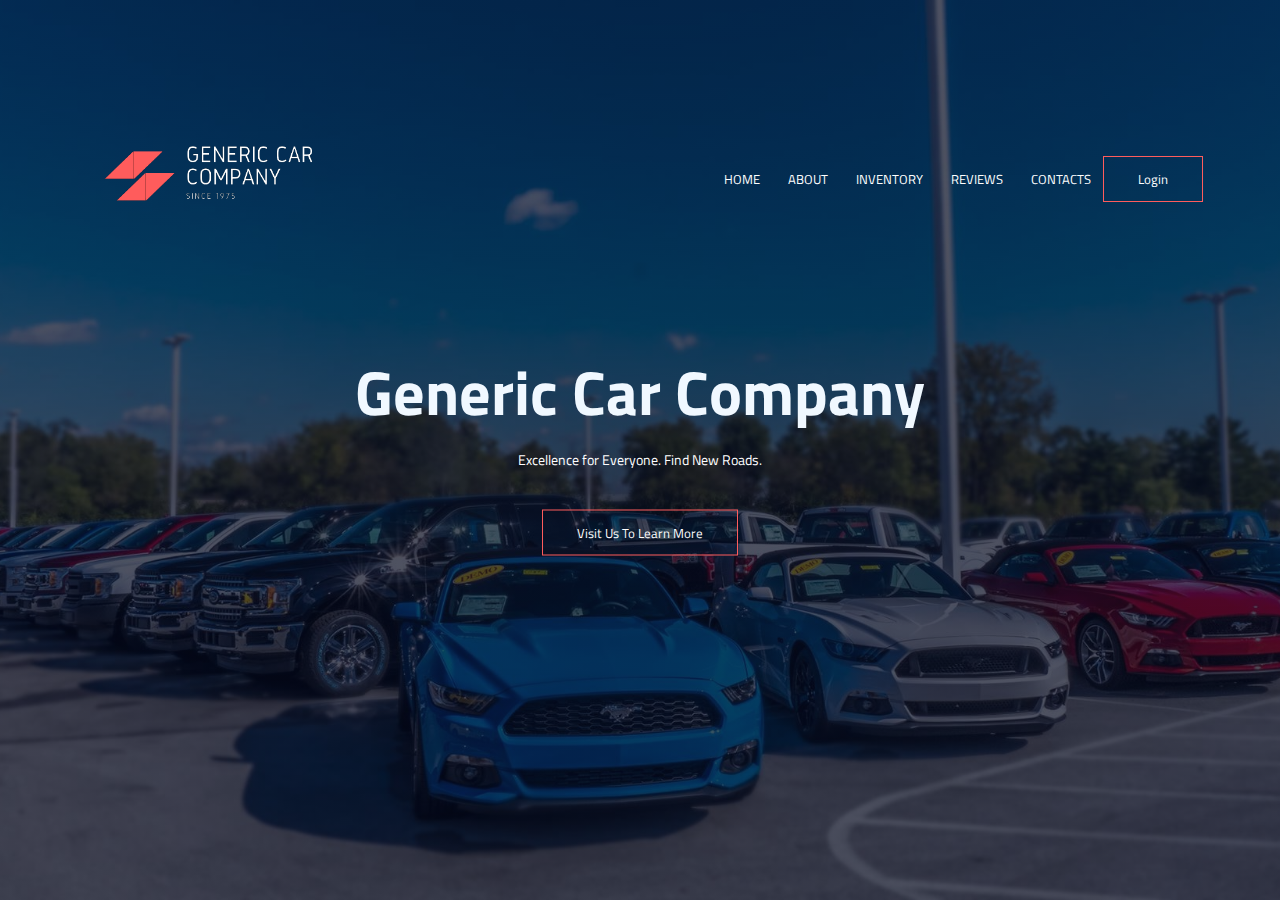
<file: Website/index.html>
<!DOCTYPE html>

<html>
<head>
    <meta name="viewport" content="with=device-width, initial-scale=1.0">
    <title>Car Dealership Design</title>
    <link rel="stylesheet" href="style.css">
    <link rel="preconnect" href="https://fonts.gstatic.com">
    <link href="https://fonts.googleapis.com/css2?family=Titillium+Web:wght@600&display=swap" rel="stylesheet">
</head>
<body>
    <section class="header">
    <nav>
        <a href="index.html"><img src="Images/logo.png"></a>
        <div class="nav-links">
            <ul>
                <li><a href="index.html"> HOME</a></li>
                <li><a href=""> ABOUT</a></li>
                <li><a href="INVENTORY.html"> INVENTORY</a></li>
                <li><a href=""> REVIEWS</a></li>
                <li><a href=""> CONTACTS</a></li>
            </ul>
        </div>
        <a href="Login.html"class="login-btn">Login</a>

    </nav>

<div class="text-box">
    <h1>Generic Car Company</h1> 
    <p>Excellence for Everyone. Find New Roads.</p>
    <a href="https://www.google.com/maps/place/Tristan+da+Cunha/@-37.116185,-12.3540162,12z/data=!3m1!4b1!4m5!3m4!1s0x25a3b1a1af6dc9b:0x69ee2d95dc98aedb!8m2!3d-37.1052489!4d-12.2776838"class="visit-btn">Visit Us To Learn More</a>
</div>

    </section>

</body>
</html>
</file>
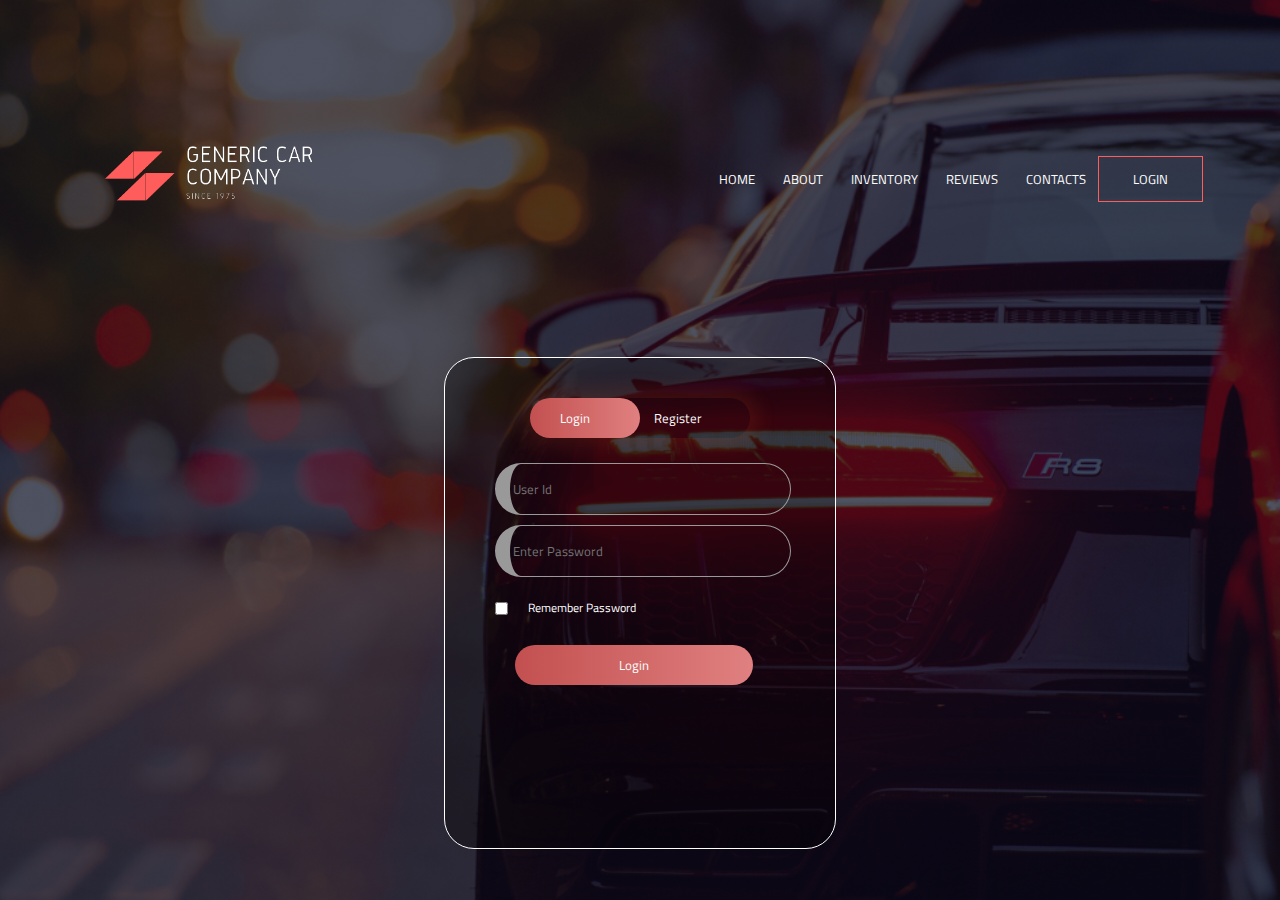
<file: Website/Login.html>
<!DOCTYPE html>

<html>
<head>
    <meta name="viewport" content="with=device-width, initial-scale=1.0">
    <title>Car Dealership Design</title>
    <link rel="stylesheet" href="style.css">
    <link rel="preconnect" href="https://fonts.gstatic.com">
    <link href="https://fonts.googleapis.com/css2?family=Titillium+Web:wght@600&display=swap" rel="stylesheet">
</head>
<body>
    <section class="login-sub-header">
        <nav>
            <a href="index.html"><img src="Images/logo.png"></a>
            <div class="nav-links">
                <ul>
                    <li><a href="index.html"> HOME</a></li>
                    <li><a href=""> ABOUT</a></li>
                    <li><a href="INVENTORY.html"> INVENTORY</a></li>
                    <li><a href=""> REVIEWS</a></li>
                    <li><a href=""> CONTACTS</a></li>
                </ul>
            </div>
            <a href="Login.html" class="login-btn">LOGIN</a>
        </nav>
        
        <div class="form-box">
            <div class="form-button-box">
                <div id="btn"></div>
                <button type="button" class="toggle-btn" onclick="login()">Login</button>
                <button type="button" class="toggle-btn" onclick="register()">Register</button>
            </div>
            <form id="login" class="input-group" action="login.php">
                <input type="text" class="input-field" placeholder=" User Id" required>
                <input type="text" class="input-field" placeholder=" Enter Password" required>
                <input type="checkbox" class="chech-box"><span>Remember Password</span>
                <button type="submit" class="submit-btn">Login</button>
            </form>
            <form id="register" class="input-group">
                <input type="text" class="input-field" placeholder=" User Id" required>
                <input type="email" class="input-field" placeholder=" Enter Email" required>
                <input type="text" class="input-field" placeholder="Enter Password" required>
                <input type="checkbox" class="chech-box"><span> I agree to terms and conditions</span>
                <button type="submit" class="submit-btn">Register</button>
            </form>
        </div>
        <script>
            var x = document.getElementById("login");
            var y = document.getElementById("register");
            var z = document.getElementById("btn");

            function register() {
                x.style.left = "-400px";
                y.style.left = "10px";
                z.style.left = "110px";


            }
            function login() {
                x.style.left = "10px";
                y.style.left = "450px";
                z.style.left = "0px";


            }

        </script>
    </section>
    
   

</body>
</html>
</file>
<file: Website/style.css>
* {
    margin: 0;
    padding: 0;
    /*font*/
    font-family: 'Titillium Web', sans-serif;
}
.header {
    min-height: 100vh;
    width: 100%;
    background-image: linear-gradient(rgba(4,9,30,0.7),rgba(4,9,30,0.7)),url(Images/Car.jpg);
    background-position: center;
    background-size: cover;
    position:relative;
}
nav{
    display: flex;
    padding: 2% 6%;
    justify-content: space-between;
    align-items: center;
}
/*Icon specs*/
nav img{
width:300px;
}
.nav-links{
    flex: 1;
    text-align: right;
}
/*Text Links*/
.nav-links ul li {

    list-style:none;
    display:inline-block;
    padding: 8px 12px;
    position: relative;
}
/*Used for Text*/
.nav-links ul li a{
    color: #fff;
    text-decoration: none;
    font-size: 13px;
    
}
    .nav-links ul li::after {
        content: '';
        width: 0%;
        height: 2px;
        background: #ff5c5c;
        display: block;
        margin: auto;
        transition: 0.5s;
    }
.nav-links ul li:hover::after{
    width: 100%;
}
.text-box{
    width: 90%;
    color: aliceblue;
    position: absolute;
    top: 50%;
    left: 50%;
    transform: translate(-50%, -50%);
    text-align: center;
}
.text-box h1{
    font-size:62px;
}
.text-box p{
    margin: 10px 0 40px;
    font-size: 14px;
    color: #fff;
}
.visit-btn {
    display: inline-block;
    text-decoration: none;
    color: #fff;
    border: 1px solid #ff5c5c;
    padding: 12px 34px;
    font-size: 13px;
    background: transparent;
    position: relative;
    cursor: pointer;
}
    .visit-btn:hover {
        border: 1px solid #ff5c5c;
        background: #ff5c5c;
        transition: 1s;
    }
.login-btn {
    display: inline-block;
    text-decoration: none;
    color: #fff;
    border: 1px solid #ff5c5c;
    padding: 12px 34px;
    font-size: 13px;
    background: transparent;
    position: relative;
    cursor: pointer;
}
    .login-btn:hover {
        border: 1px solid #db4413;
        background: #ff5c5c;
        transition: 1s;
    }
/*<----------> login*/
.login-sub-header {
    min-height: 100vh;
    width: 100%;
    background-image: linear-gradient(rgba(4,9,30,0.7),rgba(4,9,30,0.7)),url(Images/home-banner.png);
    background-position: center;
    background-size: cover;
    position: relative;
}
.form-box {
    margin-bottom: 100px;
    width: 380px;
    height: 480px;
    position: relative;
    margin: auto;
    border: 1px solid #fff;
    background: rgba(0,0,0,0.3);
    padding: 5px;
    overflow:hidden;
    border-radius: 30px;
}
.form-button-box{
    width: 220px;
    margin: 35px auto;
    position: relative;
    box-shadow: 0 0 20px 9px #ff61241f;
    border-radius: 30px;
}
.toggle-btn{
    padding: 10px 30px;
    cursor: pointer;
    background: transparent;
    border: 0;
    outline: none;
    position:relative;
    color: #fff;
}
#btn{
    top:0;
    left:0;
    position:absolute;
    width:110px;
    height:100%;
    background: linear-gradient(to right, #c35050,#e08080);
    border-radius: 30px;
    transition: .5s;
}
.input-group{
    top:100px;
    position:absolute;
    width:280px;
    transition: .5s;
}
.input-field {
    width: 100%;
    padding: 15px 0;
    margin: 5px 40px;
    border-left: 15px solid #999;
    border-top: 1px solid #999;
    border-right: 1px solid #999;
    border-bottom: 1px solid #999;
    outline: 0px solid #f5f5f5;
    background: transparent;
    color: #fff;
    border-radius: 30px;
}
.submit-btn {
    width: 85%;
    padding: 10px 30px;
    cursor: pointer;
    display: block;
    margin: 0px 20px 30px 60px;
    background: linear-gradient(to right, #c35050,#e08080);
    border: 0;
    outline: none;
    border-radius: 30px;
    color: #fff;
    
    
}
.chech-box{
    margin: 20px 20px 30px 40px;
}
 span{
    font-size: 12px;
    color: #fff;
    bottom: 3px;
    position: relative;
}
#login {
    left: 10px;
}
#register{
    left: 450px;
}
</file>
